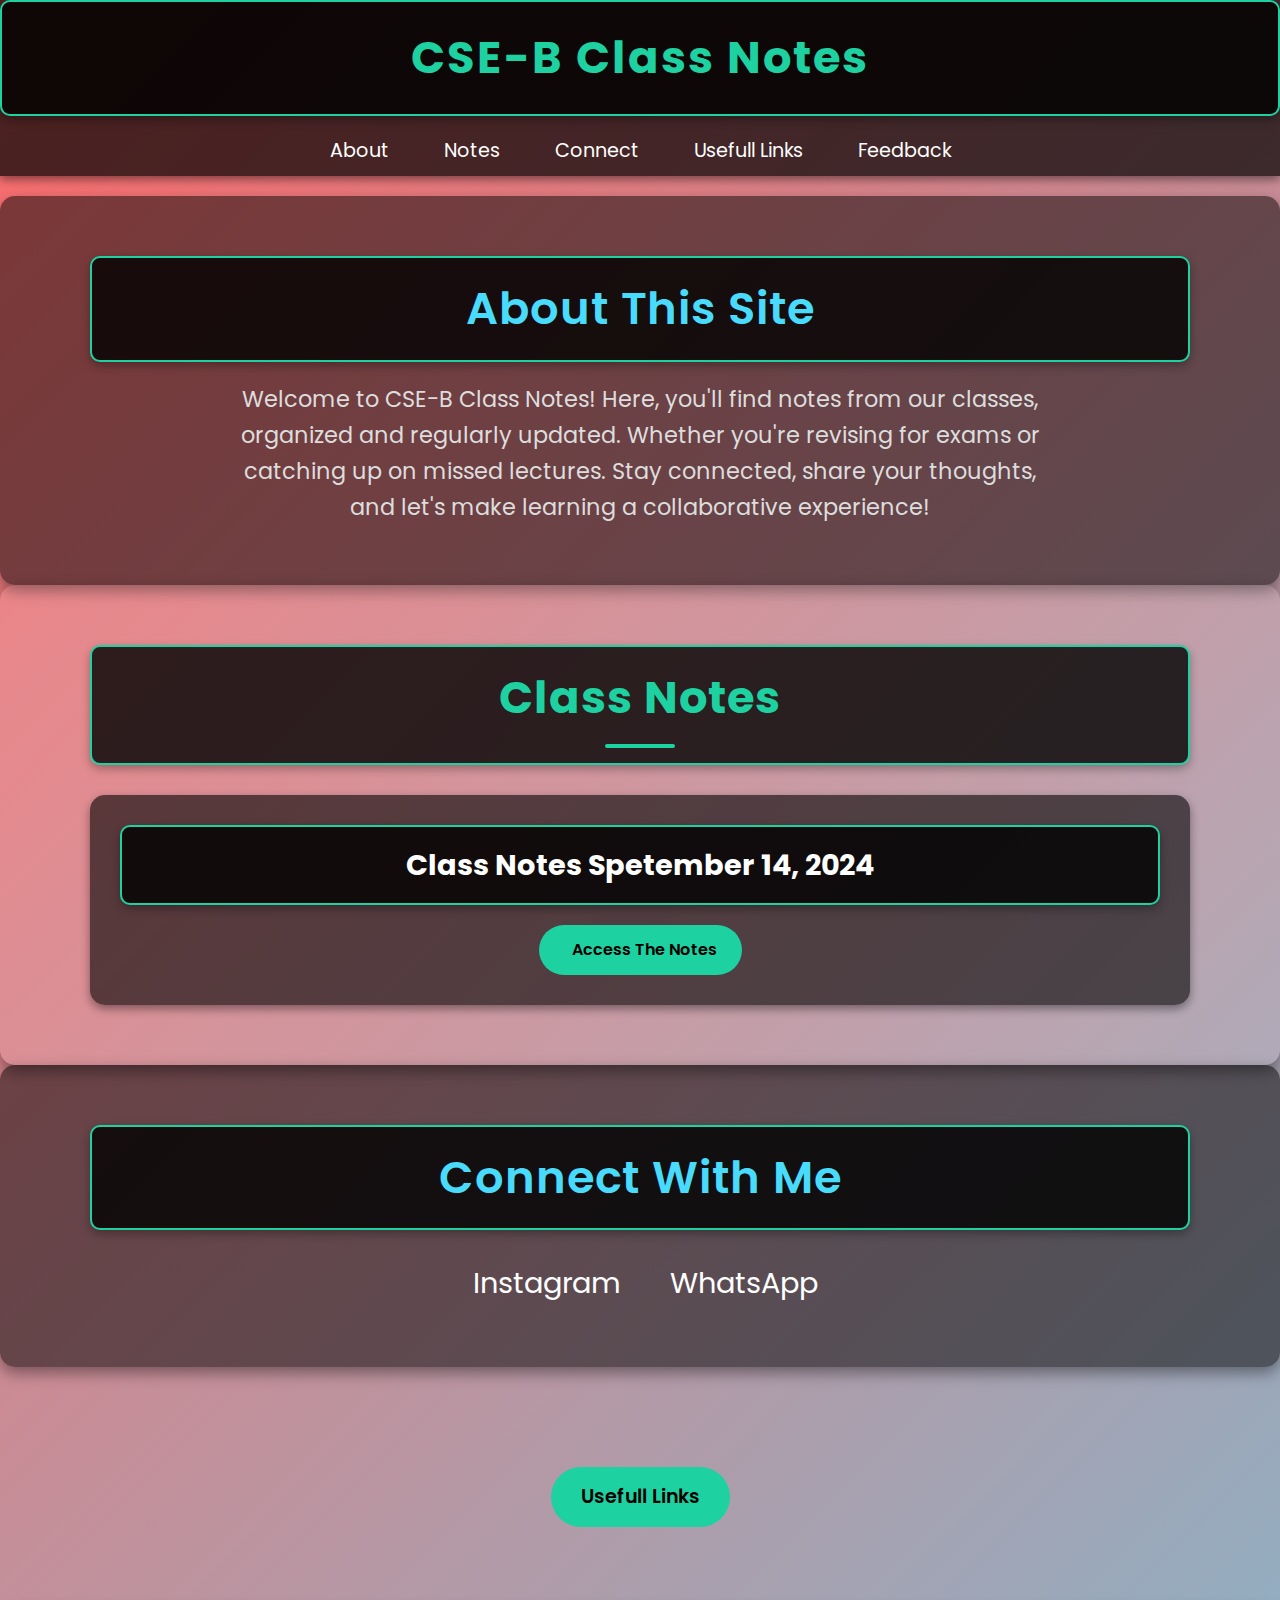
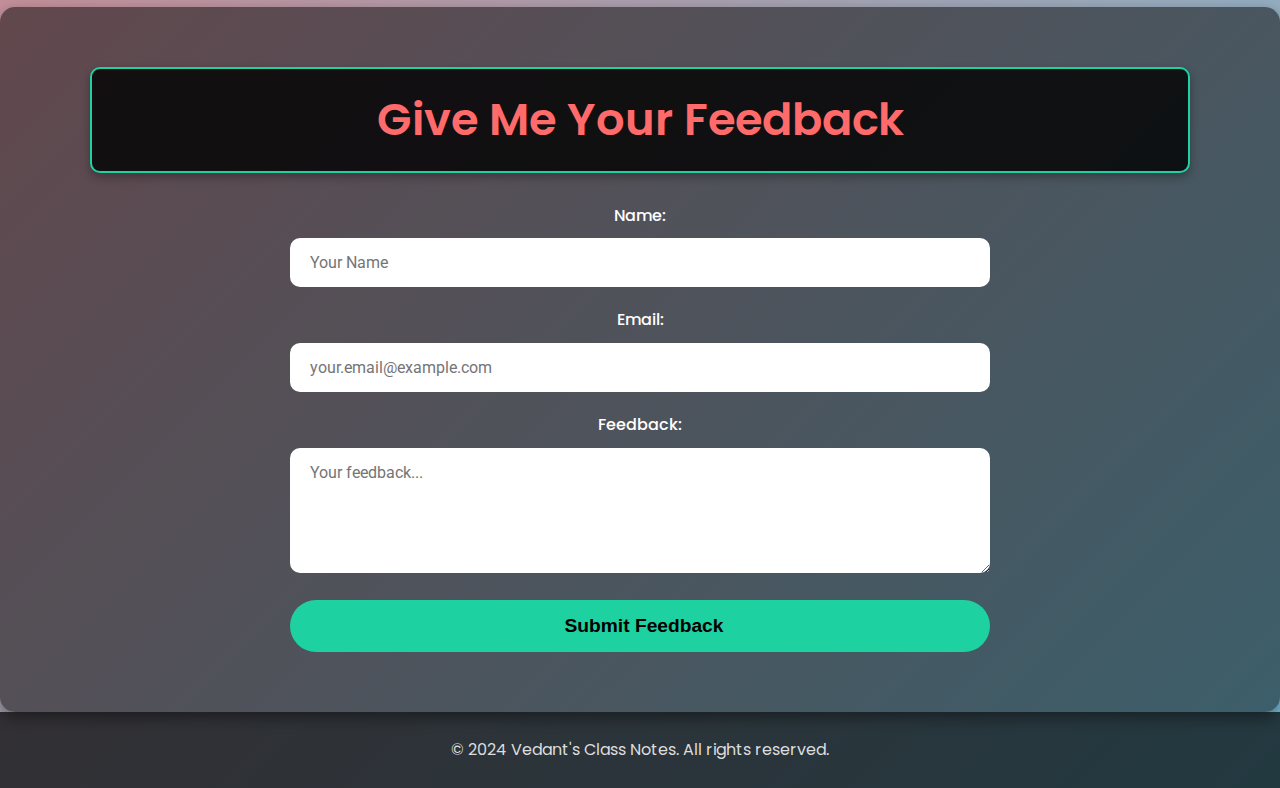
<file: index.html>
<!DOCTYPE html>
<html lang="en">
<head>
    <meta charset="UTF-8">
    <meta name="viewport" content="width=device-width, initial-scale=1.0">
    <title>CSE-B Class Notes</title>
    <link rel="stylesheet" href="./style.css">
    <!-- Google Fonts -->
    <link href="https://fonts.googleapis.com/css2?family=Roboto:wght@400;700&family=Poppins:wght@400;600;700&display=swap" rel="stylesheet">
    
    <link rel="stylesheet" href="https://cdnjs.cloudflare.com/ajax/libs/font-awesome/6.0.0-beta3/css/all.min.css" integrity="sha512-Fo3rlrZj/kTcU0Z0QH6j3I6+GdzEHpS/eu1e2eK9eJ7MxTwjGNYzVR31GDr4rF4wTh0RYdF0hCBpXAjdV3cIew==" crossorigin="anonymous" referrerpolicy="no-referrer" />
      <link rel="icon" href="Website_Logo.jpeg" type="image/x-icon">
</head>
<body>
    <header>
        <h1>CSE-B Class Notes</h1>
        <nav>
            <ul>
                <li><a href="#description">About</a></li>
                <li><a href="#notes">Notes</a></li>
                <li><a href="#social">Connect</a></li>
                <li><a href="#useful-links">Usefull Links</a></li>
                <li><a href="#feedback">Feedback</a></li>
            </ul>
        </nav>
        
    </header>

    <main>
        
        <section id="description" class="section">
            <div class="container">
                <h2>About This Site</h2>
                <p>Welcome to CSE-B Class Notes! Here, you'll find notes from our classes, organized and regularly updated. Whether you're revising for exams or catching up on missed lectures. Stay connected, share your thoughts, and let's make learning a collaborative experience!</p>
            </div>
        </section>

    
        <section id="notes" class="section">
            <div class="container">
                <h2>Class Notes</h2>
                <div class="notes-grid">
                    <div class="note-card">
                        <h3>Class Notes Spetember 14, 2024</h3>
                        <a href="https://drive.google.com/drive/folders/14CKS0bfDHXANqTISQyxP5ssKHvu-zJNC?usp=sharing" target="_blank" class="download-btn"><i class="fas fa-download"></i> Access The Notes</a>
                    </div>
                </div>
            </div>
        </section>

        <!-- Social Links Section -->
        <section id="social" class="section">
            <div class="container">
                <h2>Connect With Me</h2>
                <div class="social-icons">
                    <a href="https://www.instagram.com/vedant_15_200" target="_blank" class="social-link"><i class="fab fa-instagram"></i> Instagram</a>
                    <a href="https://wa.me/+918897749889" target="_blank" class="social-link"><i class="fab fa-whatsapp"></i> WhatsApp</a>
                </div>
            </div>
        </section>

<section id="useful-links" class="section">
    <div class="container">
        <a href="useful-links.html" class="useful-links-btn">Usefull Links</a>
    </div>
</section>

        
        <section id="feedback" class="section">
            <div class="container">
                <h2>Give Me Your Feedback</h2>
                <form action="https://formspree.io/f/mqaznvnr" method="POST" class="feedback-form">
                    <div class="form-group">
                        <label for="name">Name:</label>
                        <input type="text" id="name" name="name" required placeholder="Your Name">
                    </div>
                    <div class="form-group">
                        <label for="email">Email:</label>
                        <input type="email" id="email" name="email" required placeholder="your.email@example.com">
                    </div>
                    <div class="form-group">
                        <label for="message">Feedback:</label>
                        <textarea id="message" name="message" rows="5" required placeholder="Your feedback..."></textarea>
                    </div>
                    <button type="submit" class="submit-btn"><i class="fas fa-paper-plane"></i> Submit Feedback</button>
                </form>
                
            </div>
        </section>

    </main>

    <footer>
        <p>&copy; 2024 Vedant's Class Notes. All rights reserved.</p>
    </footer>
</body>
</html>
</file>
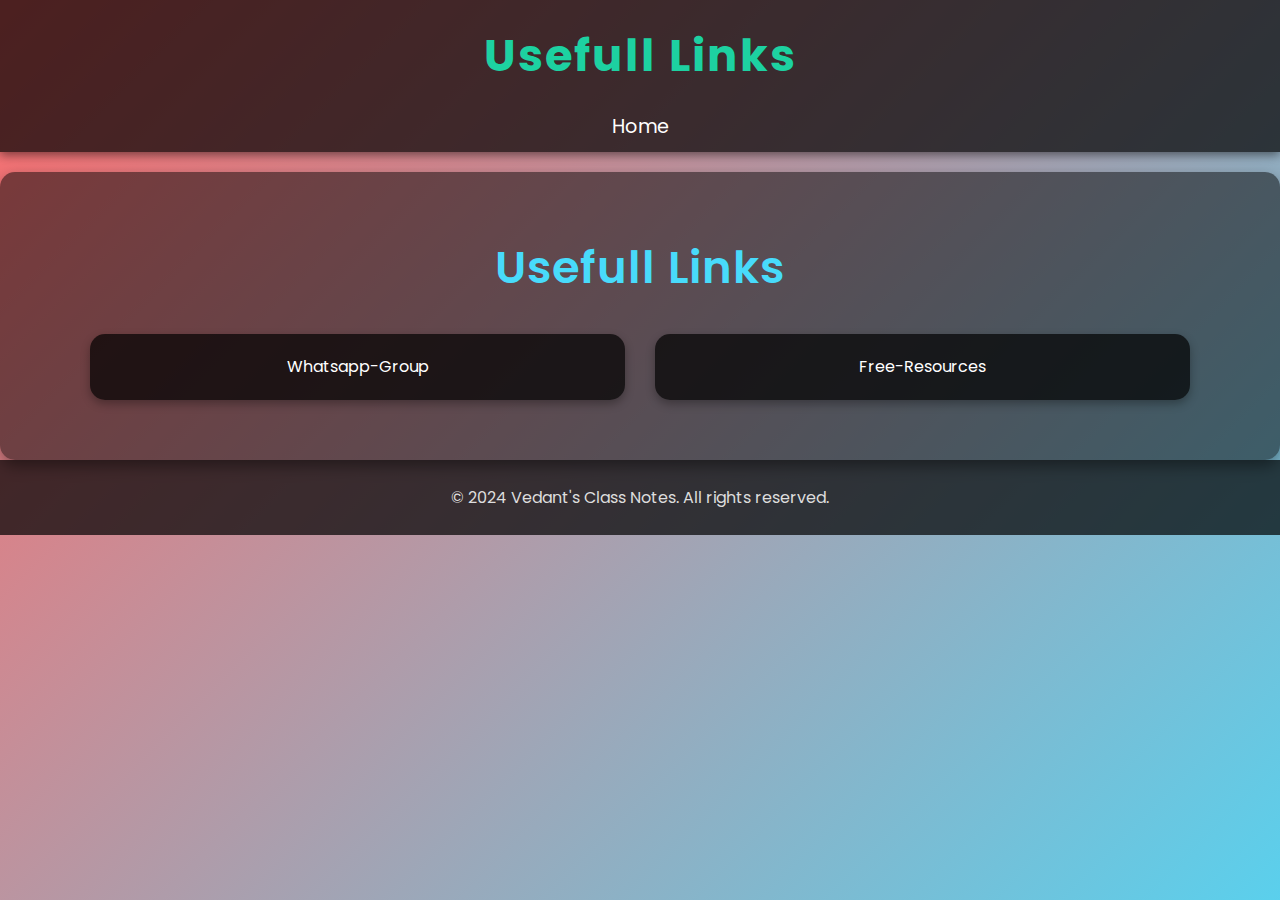
<file: useful-links.html>
<!DOCTYPE html>
<html lang="en">
<head>
    <meta charset="UTF-8">
    <meta name="viewport" content="width=device-width, initial-scale=1.0">
    <title>Usefull Links</title>
    <link rel="stylesheet" href="./useful.css">
    <!-- Google Fonts -->
    <link href="https://fonts.googleapis.com/css2?family=Roboto:wght@400;700&family=Poppins:wght@400;600;700&display=swap" rel="stylesheet">
</head>
<body>
    <header>
        <h1>Usefull Links</h1>
        <nav>
            <ul>
                <li><a href="index.html">Home</a></li>
                <!-- Add other navigation links if needed -->
            </ul>
        </nav>
    </header>

    <main>
        <section id="useful-links" class="section">
            <div class="container">
                <h2>Usefull Links</h2>
                <div class="links-grid">
                    <a href="https://chat.whatsapp.com/IDOoX5Zavpw1bFQVt9hiIU" target="_blank" class="link-card">Whatsapp-Group</a>
                    <a href="https://sites.google.com/view/eduhubvjit/home" target="_blank" class="link-card">Free-Resources</a>
                    <!-- Add more links as needed -->
                </div>
            </div>
        </section>
    </main>

    <footer>
        <p>&copy; 2024 Vedant's Class Notes. All rights reserved.</p>
    </footer>
</body>
</html>
</file>
<file: style.css>
:root {
    --primary-color: #ff6b6b;
    --secondary-color: #48dbfb;
    --accent-color: #1dd1a1;
    --background-gradient: linear-gradient(135deg, #ff6b6b, #48dbfb, #feca57, #1dd1a1);
    --font-primary: 'Poppins', sans-serif;
    --font-secondary: 'Roboto', sans-serif;
}

* {
    box-sizing: border-box;
    margin: 0;
    padding: 0;
}

body {
    font-family: var(--font-primary);
    background: var(--background-gradient);
    background-size: 400% 400%;
    animation: gradientAnimation 8.5s ease infinite;
    color: #fff;
    line-height: 1.6;
}

header {
    background: rgba(0, 0, 0, 0.7);
    position: relative;
    width: 100%;
    top: 0;
    z-index: 1000;
    box-shadow: 0 3px 10px rgba(0, 0, 0, 0.5);
    animation: slideInDown 1s ease;
}

header h1 {
    text-align: center;
    padding: 20px 0;
    font-size: 2.8em;
    font-weight: 700;
    color: var(--accent-color);
    letter-spacing: 2px;
}

h1, h2, h3 {
    background: rgba(0, 0, 0, 0.8);
    border: 2px solid var(--accent-color);
    padding: 15px 20px;
    border-radius: 10px; /* Rounded corners */
    text-align: center; /* Centered text */
    box-shadow: 0 4px 10px rgba(0, 0, 0, 0.3); /* Shadow for depth */
    margin-bottom: 20px; /* Space below the heading */
    color: #fff; /* Text color */
    transition: transform 0.3s, background 0.3s;
}

/* Hover Effect */
h1:hover, h2:hover, h3:hover {
    background: var(--accent-color); /* Change background on hover */
    color: #000; /* Text color change on hover */
    transform: scale(1.05); /* Slightly increase size on hover */
}

/* Navigation */
nav {
    text-align: center;
    padding-bottom: 10px;
}

nav ul {
    list-style: none;
    display: flex;
    justify-content: center;
    gap: 25px;
}

nav ul li a {
    color: #fff; /* Text color */
    text-decoration: none;
    font-size: 1.2em;
    padding: 8px 15px;
    transition: background 0.4s, color 0.4s;
    border-radius: 25px;
}

nav ul li a:hover {
    background: var(--accent-color); /* Change background color */
    color: #000; /* Text color on hover */
    border: 2px solid #fff; /* Optional: border for better visibility */
}

/* Main Content */
main {
    padding-top: 20px; /* To offset the fixed header */
}

/* Section Styles */
.section {
    padding: 80px 20px;
    animation: fadeInUp 1s ease;
}

.container {
    max-width: 1100px;
    margin: 0 auto;
    text-align: center;
}

/* Description Section */
#description {
    background: rgba(0, 0, 0, 0.5);
    border-radius: 15px;
    padding: 60px;
    box-shadow: 0 6px 15px rgba(0, 0, 0, 0.4);
}

#description h2 {
    font-size: 2.8em;
    margin-bottom: 20px;
    color: var(--secondary-color);
    font-weight: 600;
    letter-spacing: 1px;
}

#description p {
    font-size: 1.4em;
    color: #ddd;
    max-width: 800px;
    margin: 0 auto;
    animation: fadeIn 1.5s ease;
}

/* Notes Section */
#notes {
    background: rgba(255, 255, 255, 0.1);
    border-radius: 15px;
    padding: 60px;
    box-shadow: 0 6px 15px rgba(0, 0, 0, 0.4);
}

#notes h2 {
    font-size: 2.8em;
    margin-bottom: 30px;
    color: var(--accent-color);
    text-align: center;
    position: relative;
    letter-spacing: 1px;
    animation: bounceIn 1.2s ease;
}

#notes h2::after {
    content: '';
    width: 70px;
    height: 4px;
    background: var(--accent-color);
    display: block;
    margin: 10px auto 0;
    border-radius: 2px;
}

.notes-grid {
    display: grid;
    grid-template-columns: repeat(auto-fit, minmax(250px, 1fr));
    gap: 30px;
}

.note-card {
    background: rgba(0, 0, 0, 0.6);
    border-radius: 15px;
    padding: 30px;
    text-align: center;
    transition: transform 0.4s, box-shadow 0.4s;
    box-shadow: 0 4px 10px rgba(0, 0, 0, 0.4);
}

.note-card:hover {
    transform: translateY(-12px);
    box-shadow: 0 10px 25px rgba(0, 0, 0, 0.6);
}

.note-card h3 {
    margin-bottom: 20px;
    font-size: 1.8em;
    color: #fff;
    animation: zoomIn 1s ease;
}

.download-btn {
    display: inline-block;
    padding: 12px 25px;
    background: var(--accent-color);
    color: #000;
    text-decoration: none;
    border-radius: 30px;
    font-weight: 600;
    transition: background 0.4s, transform 0.4s;
}

.download-btn i {
    margin-right: 8px;
}

.download-btn:hover {
    background: #fff;
    color: var(--accent-color);
    transform: scale(1.08);
}

/* Social Links Section */
#social {
    background: rgba(0, 0, 0, 0.5);
    border-radius: 15px;
    padding: 60px;
    box-shadow: 0 6px 15px rgba(0, 0, 0, 0.4);
}

#social h2 {
    font-size: 2.8em;
    margin-bottom: 30px;
    color: var(--secondary-color);
    font-weight: 600;
    letter-spacing: 1px;
}

.social-icons {
    display: flex;
    justify-content: center;
    gap: 40px;
}

.social-link {
    color: #fff;
    font-size: 1.8em;
    text-decoration: none;
    transition: color 0.4s, transform 0.4s;
    display: flex;
    align-items: center;
    gap: 10px;
}

.social-link:hover {
    color: var(--accent-color);
    transform: translateY(-8px);
}

.social-link i {
    font-size: 1.4em;
}

/* Feedback Form Section */
#feedback {
    background: rgba(0, 0, 0, 0.5);
    border-radius: 15px;
    padding: 60px;
    box-shadow: 0 6px 15px rgba(0, 0, 0, 0.4);
}

#feedback h2 {
    font-size: 2.8em;
    margin-bottom: 30px;
    color: var(--primary-color);
    text-align: center;
    font-weight: 600;
    animation: fadeIn 1.5s ease;
}

.feedback-form {
    max-width: 700px;
    margin: 0 auto;
    animation: fadeInUp 1.5s ease;
}

.form-group {
    margin-bottom: 20px;
}

.form-group label {
    display: block;
    margin-bottom: 10px;
    color: #fff;
    font-weight: 500;
}

.form-group input,
.form-group textarea {
    width: 100%;
    padding: 15px 20px;
    border: none;
    border-radius: 10px;
    font-size: 1em;
    font-family: var(--font-secondary);
    transition: box-shadow 0.4s;
}

.form-group input:focus,
.form-group textarea:focus {
    outline: none;
    box-shadow: 0 0 8px var(--accent-color);
}

.submit-btn {
    display: inline-block;
    padding: 15px 30px;
    background: var(--accent-color);
    color: #000;
    border: none;
    border-radius: 30px;
    font-size: 1.2em;
    font-weight: 600;
    cursor: pointer;
    transition: background 0.4s, transform 0.4s;
    width: 100%;
}

.submit-btn i {
    margin-right: 8px;
}

.submit-btn:hover {
    background: #fff;
    color: var(--accent-color);
    transform: scale(1.08);
}

/* Footer */
footer {
    background: rgba(0, 0, 0, 0.7);
    text-align: center;
    padding: 25px 0;
    color: #ddd;
    font-size: 1em;
    position: relative;
}

/* Keyframes for Animations */
@keyframes gradientAnimation {
    0% { background-position: 0% 50%; }
    50% { background-position: 100% 50%; }
    100% { background-position: 0% 50%; }
}


/* Useful Links Button */
.useful-links-btn {
    display: inline-block;
    padding: 15px 30px;
    background: var(--accent-color);
    color: #000;
    text-decoration: none;
    border-radius: 30px;
    font-size: 1.2em;
    font-weight: 600;
    text-align: center;
    transition: background 0.4s, transform 0.4s;
    margin-top: 20px; /* Space from other elements */
}

.useful-links-btn:hover {
    background: #fff;
    color: var(--accent-color);
    transform: scale(1.08);
}
</file>
<file: useful.css>
/* Global Styles */
:root {
    --primary-color: #ff6b6b;
    --secondary-color: #48dbfb;
    --accent-color: #1dd1a1;
    --background-gradient: linear-gradient(135deg, #ff6b6b, #48dbfb, #feca57, #1dd1a1);
    --font-primary: 'Poppins', sans-serif;
    --font-secondary: 'Roboto', sans-serif;
}

* {
    box-sizing: border-box;
    margin: 0;
    padding: 0;
}

body {
    font-family: var(--font-primary);
    background: var(--background-gradient);
    background-size: 400% 400%;
    animation: gradientAnimation 3s ease infinite;
    color: #fff;
    line-height: 1.6;
}

/* Header */
header {
    background: rgba(0, 0, 0, 0.7);
    position: relative;
    width: 100%;
    top: 0;
    z-index: 1000;
    box-shadow: 0 3px 10px rgba(0, 0, 0, 0.5);
    animation: slideInDown 1s ease;
}

header h1 {
    text-align: center;
    padding: 20px 0;
    font-size: 2.8em;
    font-weight: 700;
    color: var(--accent-color);
    letter-spacing: 2px;
}

nav {
    text-align: center;
    padding-bottom: 10px;
}

nav ul {
    list-style: none;
    display: flex;
    justify-content: center;
    gap: 25px;
}

nav ul li a {
    color: #fff;
    text-decoration: none;
    font-size: 1.2em;
    padding: 8px 15px;
    transition: background 0.4s, color 0.4s;
    border-radius: 25px;
}

nav ul li a:hover {
    background: var(--accent-color);
    color: #000;
}

/* Main Content */
main {
    padding-top: 20px; /* To offset the fixed header */
}

/* Section Styles */
.section {
    padding: 80px 20px;
    animation: fadeInUp 1s ease;
}

.container {
    max-width: 1100px;
    margin: 0 auto;
    text-align: center;
}

/* Useful Links Section */
#useful-links {
    background: rgba(0, 0, 0, 0.5);
    border-radius: 15px;
    padding: 60px;
    box-shadow: 0 6px 15px rgba(0, 0, 0, 0.4);
}

#useful-links h2 {
    font-size: 2.8em;
    margin-bottom: 30px;
    color: var(--secondary-color);
    font-weight: 600;
    letter-spacing: 1px;
}

.links-grid {
    display: grid;
    grid-template-columns: repeat(auto-fit, minmax(250px, 1fr));
    gap: 30px;
}

.link-card {
    display: block;
    padding: 20px;
    background: rgba(0, 0, 0, 0.7);
    color: #fff;
    text-align: center;
    text-decoration: none;
    border-radius: 15px;
    box-shadow: 0 4px 10px rgba(0, 0, 0, 0.3);
    transition: background 0.4s, transform 0.4s;
}

.link-card:hover {
    background: var(--accent-color);
    transform: scale(1.05);
}

/* Footer */
footer {
    background: rgba(0, 0, 0, 0.7);
    text-align: center;
    padding: 25px 0;
    color: #ddd;
    font-size: 1em;
    position: relative;
}

/* Keyframes for Animations */
@keyframes gradientAnimation {
    0% { background-position: 0% 50%; }
    50% { background-position: 100% 50%; }
    100% { background-position: 0% 50%; }
}
</file>
